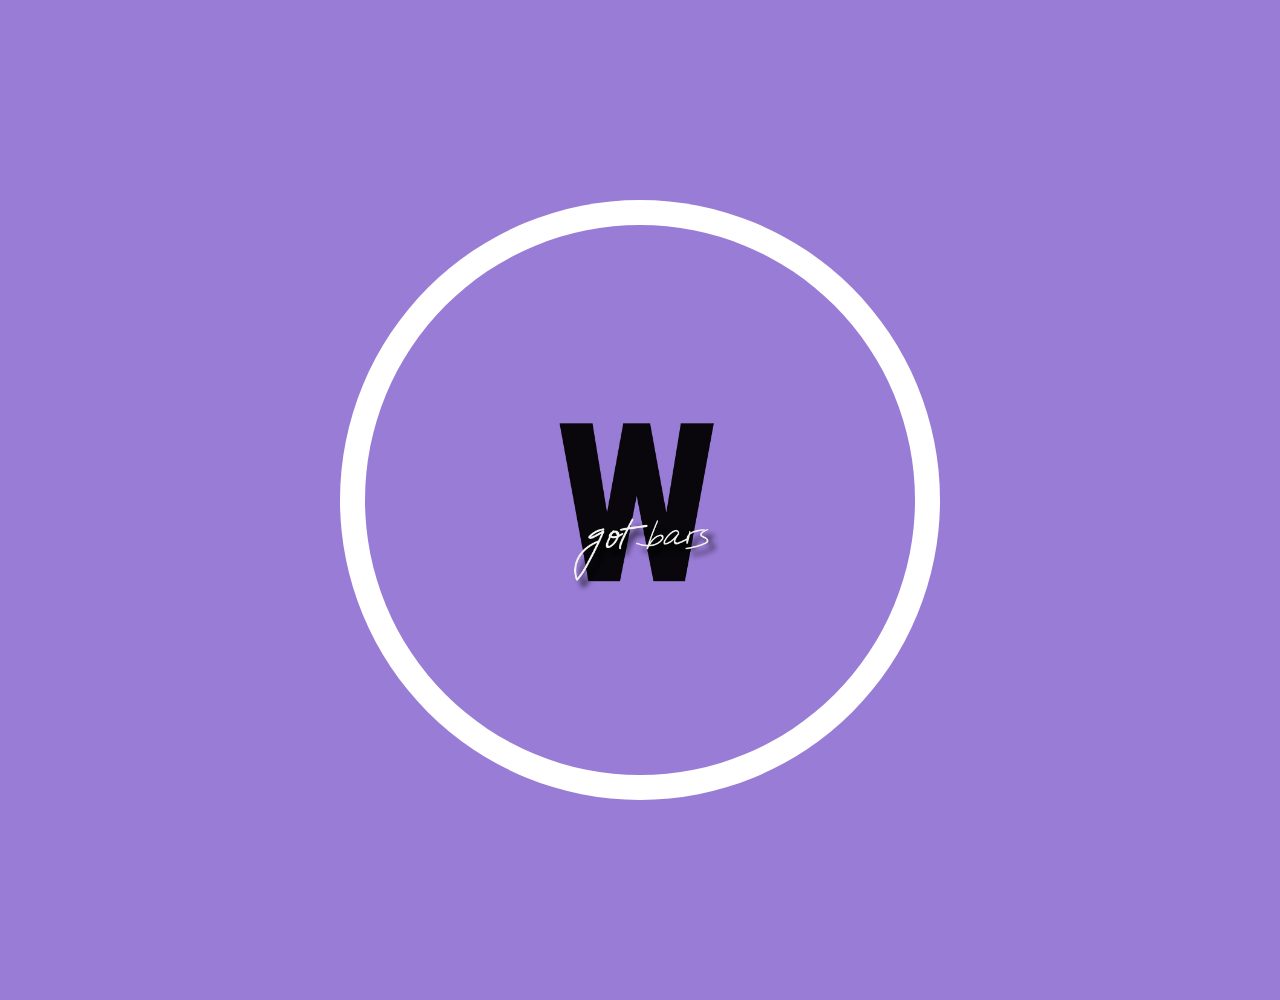
<file: index.html>
<!DOCTYPE html>
<html lang="en">
<link rel="stylesheet" href="CSS/style.css">
<head>
    <meta charset="UTF-8">
    <meta http-equiv="X-UA-Compatible" content="IE=edge">
    <meta name="viewport" content="width=device-width, initial-scale=1.0">
    <title>WhoGotBars</title>
</head>
<body>
    <div class="landing">
        <a href="madasdain"><div class="logo">
            <div class="img">
                <img src="Images/WGB-logo.jpg" alt="logo">
            </div>
        </div></a>
    </div>
</body>
</html>
</file>
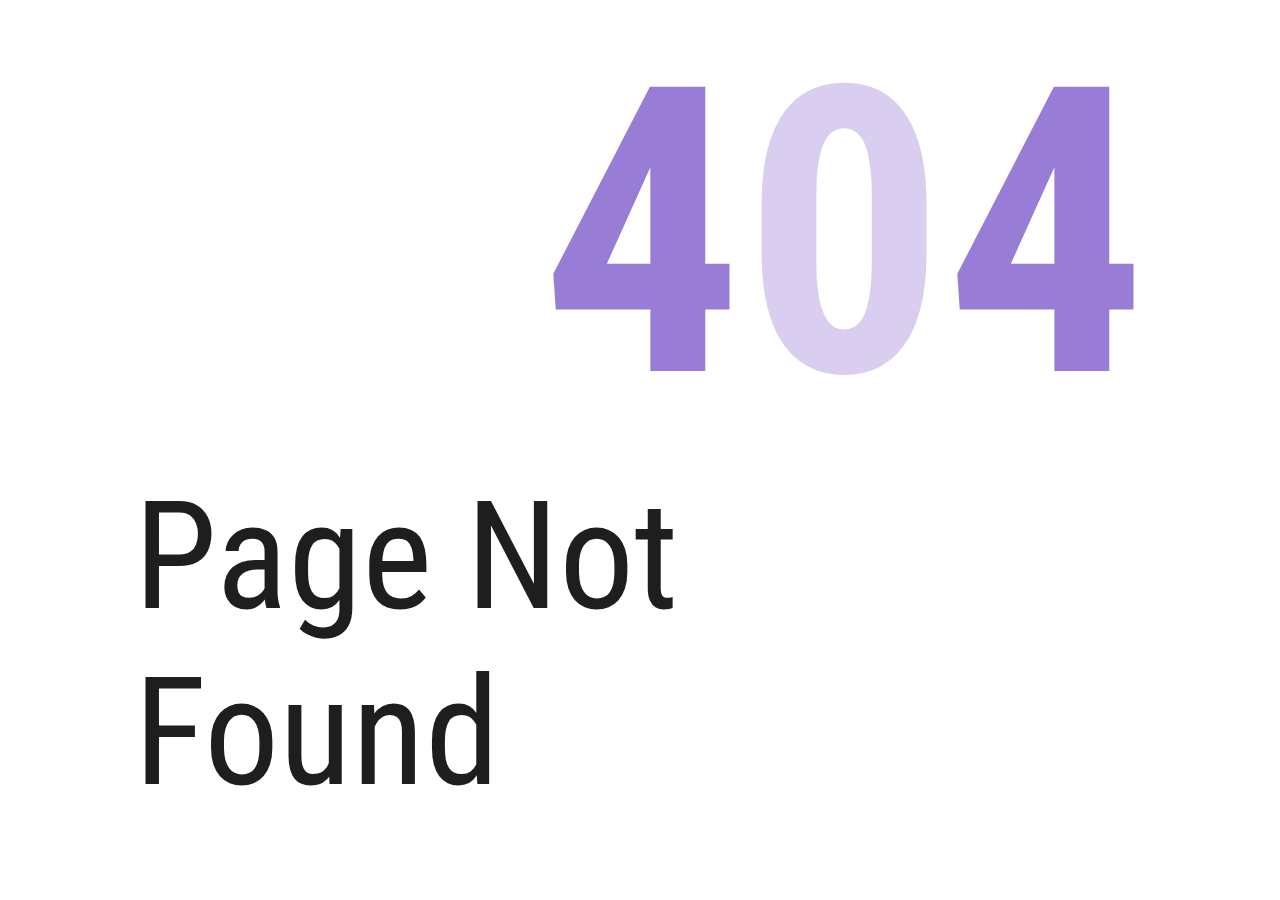
<file: under-construction.html>
<!DOCTYPE html>
<html lang="en">
<head>
    <meta charset="UTF-8">
    <meta http-equiv="X-UA-Compatible" content="IE=edge">
    <meta name="viewport" content="width=device-width, initial-scale=1.0">
    <title>404</title>
    <link rel="preconnect" href="https://fonts.gstatic.com">
    <link href="https://fonts.googleapis.com/css2?family=Roboto+Condensed:wght@700&display=swap" rel="stylesheet">
    <link rel="stylesheet" href="CSS/style.css">
</head>
<body>
    <div class="contain">
        <div class="not-found">
            <h1>4<span>0</span>4</h1>
        </div>
        <div class="text404">Page Not <br>Found</div>
    </div>
</body>
</html>
</file>
<file: CSS/style.css>
* {
    display: flexbox;
    justify-content: center;
    align-items: center;
    margin: 0;
    font-family: 'Roboto Condensed', sans-serif;

}

.landing{


    display: flex;
    justify-content: center;
    align-items: center;
    margin: auto;
    padding: auto;
    background-color: #997CD6;
    size: 100%;
    height: auto;
    height: 1000px;

}

.logo {
    
    border-radius: 100%;
    width: 600px;
    height: 600px;
    background: #ffff;
    margin: 150px;
    padding: auto;
    display: flex;
    align-items: center;

}

.img {
    
    border-radius: 100%;
    width: 550px;
    height: 550px;
    background: #997CD6;
    transition: 0.2s;
    padding: auto;
    display: flex;
    align-items: center;
}

.logo :hover{

    width: 590px;
    height: 590px;
    border-radius: 100%;


} 



.img img{

    width: 272px;
    height: 271px;
    transition: 0.2s;
    

}

.main{
    height: 1000px;
    margin: 140px, 157px;
}

.card {
    display: flexbox;
    justify-content: center;
    padding: auto;
    margin: auto;
    border-style: solid;
    border-color: #997CD6;

}

.not-found{
    font-size: 200px;
    text-align: right;
    margin-right: 133px;
    color: #997CD6;
}

span{
    color: #997CD6;
    opacity: 0.37;
}

.text404{

    color: #1e1e1e;
    font-size: 150px;
    margin-left: 134px ;

<<<<<<< HEAD
}
=======
}
>>>>>>> 33657d17c3e8f062ffcc65cc5ccad77cd6c1b533
</file>
